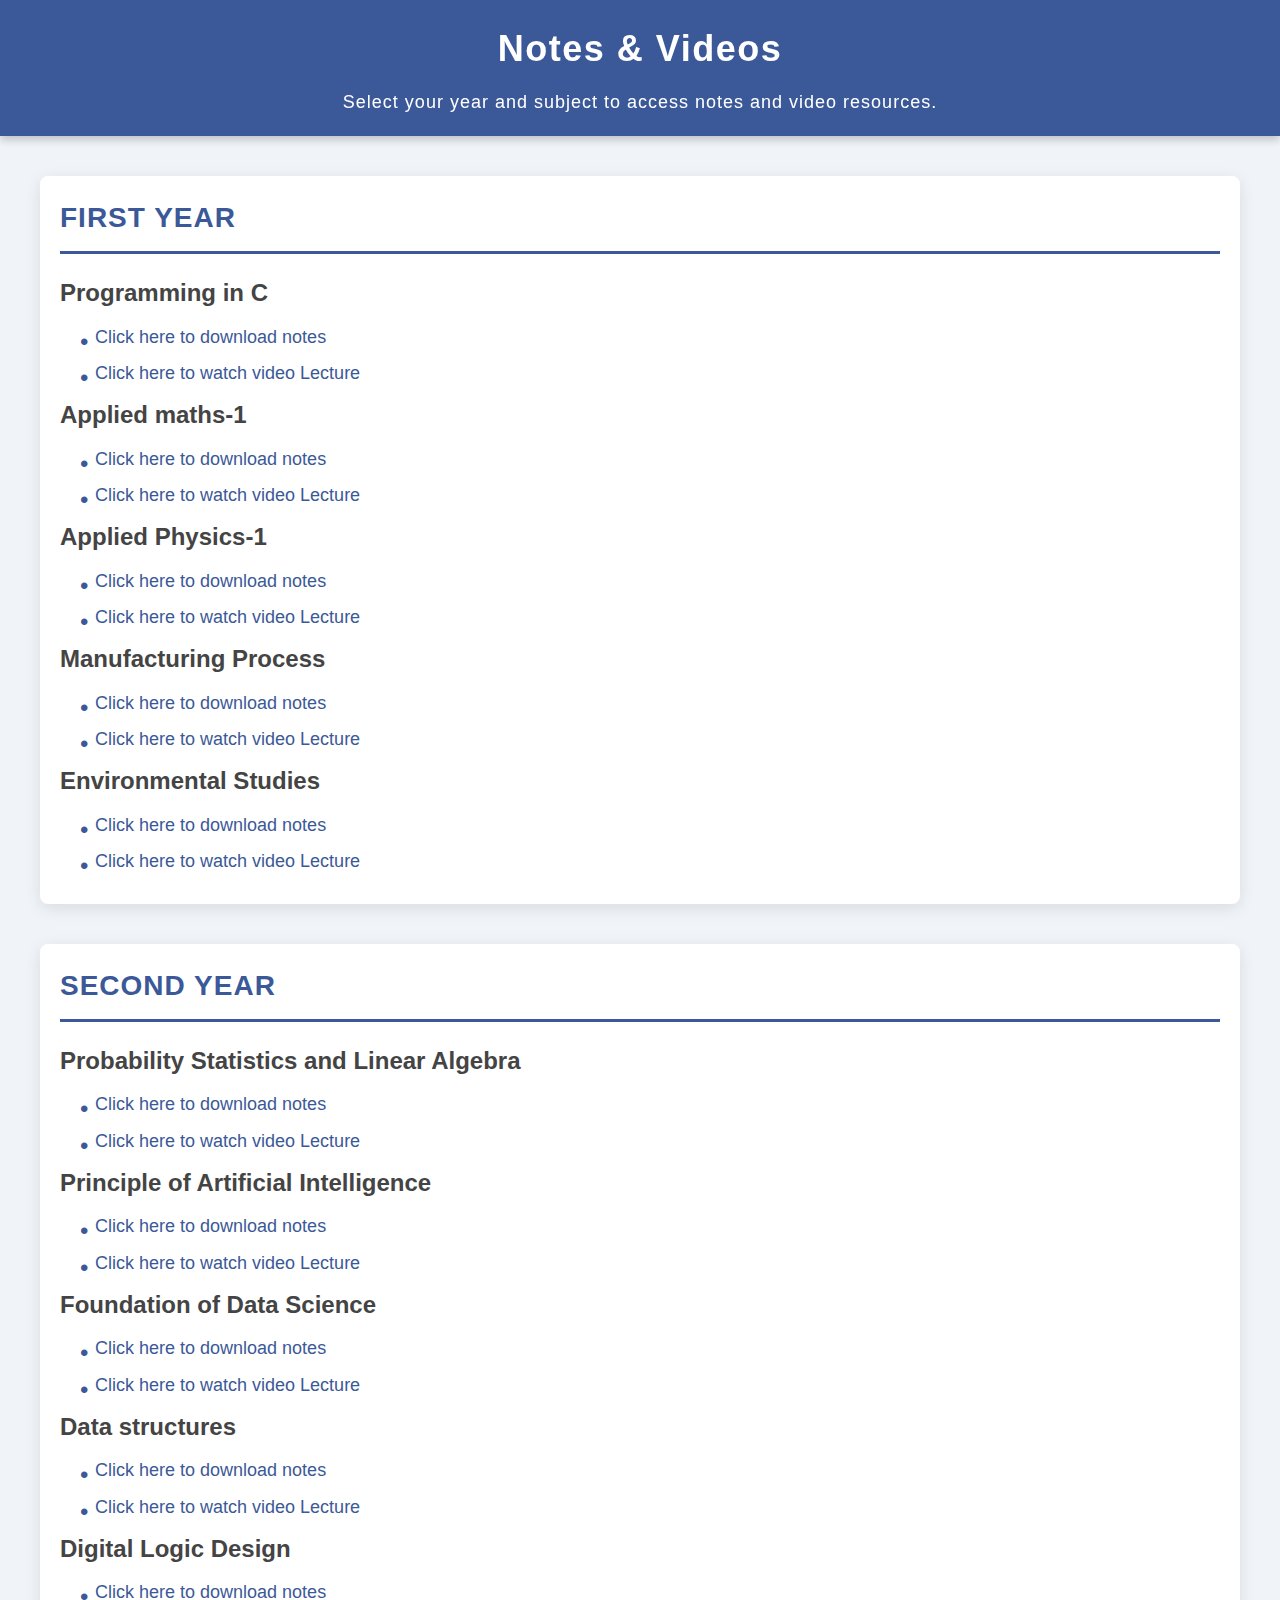
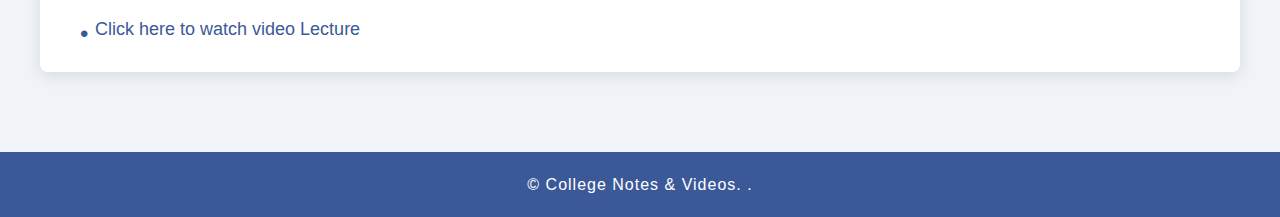
<file: Aids.html>
<!DOCTYPE html>
<html lang="en">
<head>
    <meta charset="UTF-8">
    <meta name="viewport" content="width=device-width, initial-scale=1.0">
    <title>Notes</title>
    <link rel="stylesheet" href="aids.css">
</head>
<body>
    <header>
        <h1>Notes & Videos</h1>
        <p>Select your year and subject to access notes and video resources.</p>
    </header>

    <main>
        <!-- Year 1 -->
        <section class="year-section">
            <h2>First Year</h2>
            <div class="subject">
                <h3>Programming in C</h3>
                <ul>
                    <li><a href="https://drive.google.com/drive/folders/1uWjARSYx8h5ANiuUASjOZA2-5rjovA7a?usp=drive_link" target="_blank">Click here to download notes</a></li>
                    <li><a href="https://youtube.com/playlist?list=PLqleLpAMfxGBn9v-K17ztBfNXHzPnX5sN&si=sEROLPRN_xKOXqPY "target="_blank">Click here to watch video Lecture</a></li>
                </ul>
                <h3>Applied maths-1</h3>
                <ul>
                    <li><a href="https://drive.google.com/drive/folders/1ojfxhoBnZ-tnQFnnWV73C9-psQogq74m?usp=drive_link"  target="_blank">Click here to download notes</a></li>
                    <li><a href="https://youtube.com/playlist?list=PLU6SqdYcYsfINU_Y9CMp1pZ827ZB1U-Xn&si=5rsNqeX_K3hrpGZb" target="_blank">Click here to watch video Lecture</a></li>
                </ul>
            </div>

            <div class="subject">
                <h3>Applied Physics-1</h3>
                <ul>
                    <li><a href="https://drive.google.com/drive/folders/1FQBkxWgaB0EH3vyeS3zSksMNS17If3Hb?usp=drive_link"  target="_blank">Click here to download notes</a></li>
                    <li><a href="https://youtube.com/playlist?list=PL0s3O6GgLL5eHtvSjz8Cv6zLoxinuZQh9&si=Qx8KWvWCO9-TGY9z" target="_blank">Click here to watch video Lecture</a></li>
                </ul>
                <h3>Manufacturing Process</h3>
                <ul>
                    <li><a href="https://drive.google.com/drive/folders/1kJXFTXtQ4kHj5d9VHvUZYuU-UAn622XS?usp=drive_link"  target="_blank">Click here to download notes</a></li>
                    <li><a href="https://youtube.com/playlist?list=PLbkIghvjQ7P9THjzpqSA1UWD0-VWMZlsl&si=cfEuY8QkH_8Y2spF" target="_blank">Click here to watch video Lecture</a></li>
                </ul>
            </div>

            <div class="subject">
                <h3>Environmental Studies</h3>
                <ul>
                    <li><a href="https://drive.google.com/drive/folders/1JT1_me0MWB5BrJVzNuwlQWa5gaq2SE7H?usp=drive_link" target="_blank">Click here to download notes</a></li>
                    <li><a href="https://youtube.com/playlist?list=PLjffvki0rNNFzGJyCEeziYte_Trgtafr1&si=9CTZjgGc4qsoG3Uk" target="_blank">Click here to watch video Lecture</a></li>
                </ul>
            </div>
        </section>

        <!-- Year 2 -->
        <section class="year-section">
            <h2>Second Year</h2>
            <div class="subject">
                <h3>Probability Statistics and Linear Algebra </h3>
                <ul>
                    <li><a href="https://drive.google.com/drive/folders/1_HWBHzlxIsUU0Qk-4aGXDXXIjBWSYUbN?usp=drive_link" target="_blank">Click here to download notes</a></li>
                    <li><a href="https://youtube.com/playlist?list=PL5Dqs90qDljV3zXs-DbwJHL9pZLHDQhKi&si=Z0nrBEGH0Cqq8gW2"target="_blank">Click here to watch video Lecture</a></li>
                </ul>
                <h3>Principle of Artificial Intelligence </h3>
                <ul>
                    <li><a href="https://drive.google.com/drive/folders/1lpGhGStOLyrjy68Qz3pM4j3HEdOCmDof?usp=drive_link" target="_blank">Click here to download notes</a></li>
                    <li><a href="https://youtube.com/playlist?list=PLV8vIYTIdSnYsdt0Dh9KkD9WFEi7nVgbe&si=ecZL7WPm6-qVcSFt" target="_blank">Click here to watch video Lecture</a></li>
                </ul>
            </div>

            <div class="subject">
                <h3>Foundation of Data Science </h3>
                <ul>
                    <li><a href="https://drive.google.com/drive/folders/1-u_sZDu41Y5BXcf2B20vkaAvzAyDCWUj?usp=drive_link"  target="_blank">Click here to download notes</a></li>
                    <li><a href="https://youtube.com/playlist?list=PLeo1K3hjS3us_ELKYSj_Fth2tIEkdKXvV&si=Dg1TKMKWfWYaUHPt" target="_blank">Click here to watch video Lecture</a></li>
                </ul>
                <h3>Data structures </h3>
                <ul>
                    <li><a href="https://drive.google.com/drive/folders/1B8liqIfvApWGhJXifHoer2w8vCAqQ6BQ?usp=drive_link"  target="_blank">Click here to download notes</a></li>
                    <li><a href="https://youtube.com/playlist?list=PLf0LpPWikpPfA_vez2NndnYuQy6WkpTzc&si=oJi_dbbW8n5Ge5Q-" target="_blank">Click here to watch video Lecture</a></li>
                </ul>
            </div>

            <div class="subject">
                <h3>Digital Logic Design </h3>
                <ul>
                    <li><a href="https://drive.google.com/drive/folders/1rQdLnzkeOyFqfM6jE9ORw03uTrBOb4t6?usp=drive_link" target="_blank">Click here to download notes</a></li>
                    <li><a href="https://youtube.com/playlist?list=PLxCzCOWd7aiGmXg4NoX6R31AsC5LeCPHe&si=pzjTsqVcqUjUQrzl" target="_blank">Click here to watch video Lecture</a></li>
                </ul>
            </div>
        </section>


    </main>

    <footer>
        <p>© College Notes & Videos. .</p>
    </footer>
</body>
</html>
</file>
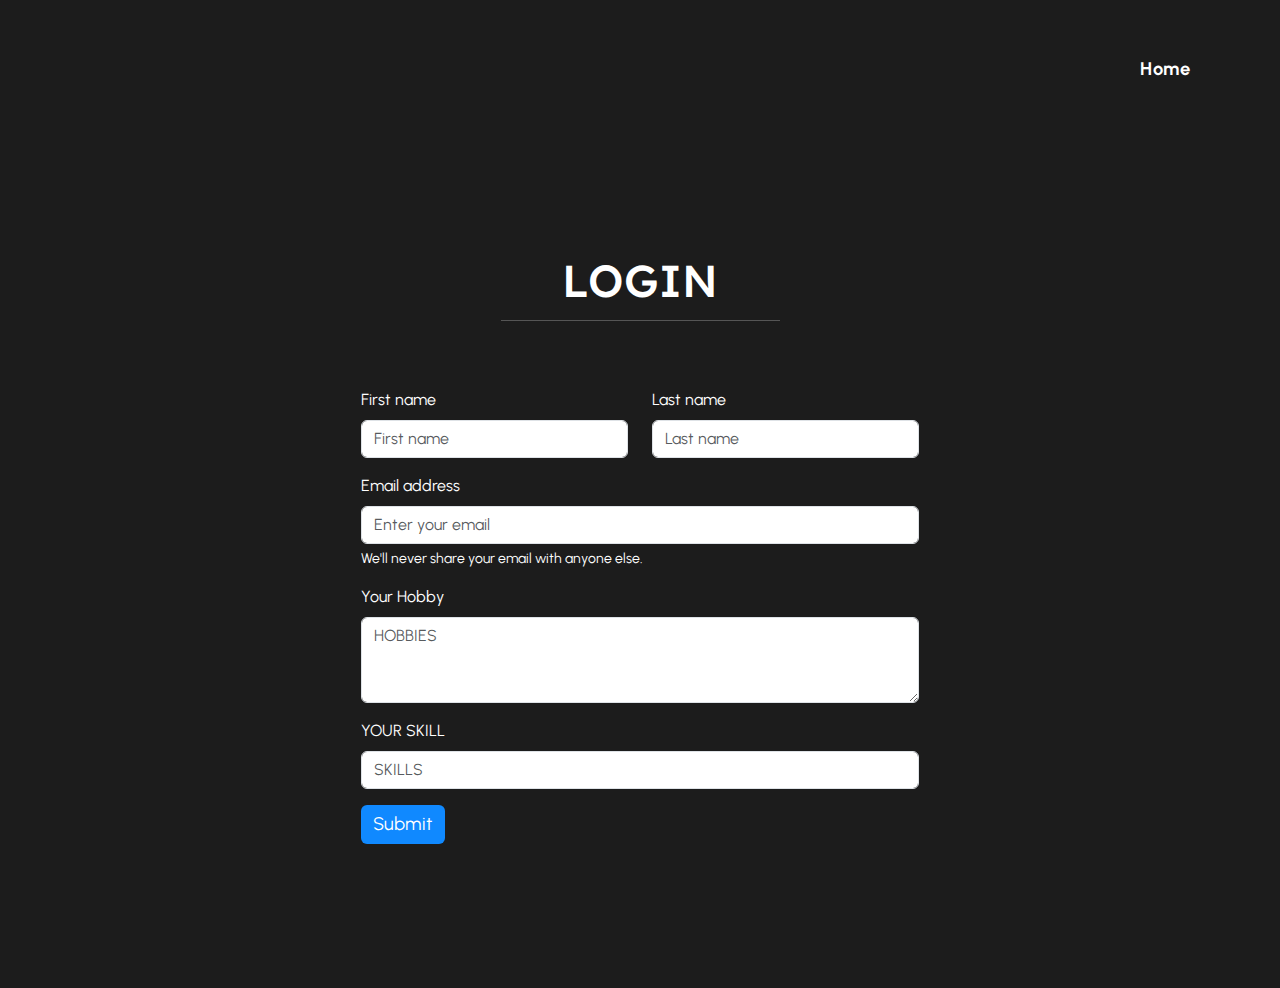
<file: contact.html>
<!doctype html>
<html lang="en">
<head>
    <meta charset="UTF-8">
    <meta name="viewport"
          content="width=device-width, user-scalable=no, initial-scale=1.0, maximum-scale=1.0, minimum-scale=1.0">
    <meta http-equiv="X-UA-Compatible" content="ie=edge">
    <link rel="stylesheet" href="./css/bootstrap.css">
    <link rel="stylesheet" href="./css/style.css">
    <link rel="stylesheet" href="https://cdnjs.cloudflare.com/ajax/libs/font-awesome/6.4.0/css/all.min.css"
          integrity="sha512-iecdLmaskl7CVkqkXNQ/ZH/XLlvWZOJyj7Yy7tcenmpD1ypASozpmT/E0iPtmFIB46ZmdtAc9eNBvH0H/ZpiBw=="
          crossorigin="anonymous" referrerpolicy="no-referrer"/>

    <title>LOGIN</title>
</head>
<body>

<nav class="navbar navbar-expand-lg bg-color py-1 pt-lg-5">
    <div class="container">
        <a class="navbar-brand text-white fw-bolder" href="#"></a>
        <button class="navbar-toggler" type="button" data-bs-toggle="collapse" data-bs-target="#navbarSupportedContent"
                aria-controls="navbarSupportedContent" aria-expanded="false" aria-label="Toggle navigation">
            <span class="navbar-toggler-icon"></span>
        </button>
        <div class="collapse navbar-collapse" id="navbarSupportedContent">
            <ul class="navbar-nav ms-auto mb-2 mb-lg-0 ">
                <li class=" nav-item">
                    <a class="nav-link active" aria-current="page" href="/index.html">Home</a>
                </li>
            </ul>

        </div>
    </div>
</nav>

<!--contact section-->
<section class="common-section bg-color contact-section text-white">


    <div class="container text-center fw-bold common-title ">
        <h2 class="common-heading text-white ">LOGIN</h2>
        <hr class="w-25 mx-auto">
    </div>

    <div class="container ">
        <div class="form-section  mx-auto">
            <form>
                <div class="mb-3">
                    <div class="row">
                        <div class="col">
                            <label for="first-name" class="form-label">First name</label>
                            <input type="text" class="form-control" id="first-name" placeholder="First name"
                                   aria-label="First name" required>
                        </div>
                        <div class="col">
                            <label for="last-name" class="form-label">Last name</label>
                            <input type="text" class="form-control" id="last-name" placeholder="Last name"
                                   aria-label="Last name" required>
                        </div>
                    </div>
                </div>

                <div class="mb-3">
                    <label for="exampleInputEmail1" class="form-label">Email address</label>
                    <input type="email" class="form-control" id="exampleInputEmail1" required placeholder="Enter your email" aria-describedby="emailHelp">
                    <div id="emailHelp" class="form-text text-white">We'll never share your email with anyone else.</div>
                </div>
                
                <div class="mb-3">
                    <label for="exampleFormControlTextarea1" class="form-label">Your Hobby</label>
                    <textarea class="form-control" id="exampleFormControlTextarea1" required placeholder="HOBBIES" rows="3"></textarea>
                </div>
                
                <div class="mb-3">
                    <label for="exampleInputEmail1" class="form-label">YOUR SKILL</label>
                    <input type="email" class="form-control" id="exampleInputEmail1" required placeholder="SKILLS" aria-describedby="emailHelp">
                    <div id="emailHelp" class="form-text text-white"></div>
                </div>

                <button type="submit" class="btn btn-primary">Submit</button>
            </form>
        </div>
    </div>
    <div class="custom-shape-divider-bottom-1684208460">
        <svg data-name="Layer 1" xmlns="http://www.w3.org/2000/svg" viewBox="0 0 1200 120" preserveAspectRatio="none">
            
        </svg>
    </div>

</section>
<script src="https://cdn.jsdelivr.net/npm/bootstrap@5.0.2/dist/js/bootstrap.bundle.min.js"
        integrity="sha384-MrcW6ZMFYlzcLA8Nl+NtUVF0sA7MsXsP1UyJoMp4YLEuNSfAP+JcXn/tWtIaxVXM"
        crossorigin="anonymous"></script>

<script>
    const tooltipTriggerList = document.querySelectorAll('[data-bs-toggle="tooltip"]')
    const tooltipList = [...tooltipTriggerList].map(tooltipTriggerEl => new bootstrap.Tooltip(tooltipTriggerEl))
</script>
</body>
</html>
</file>
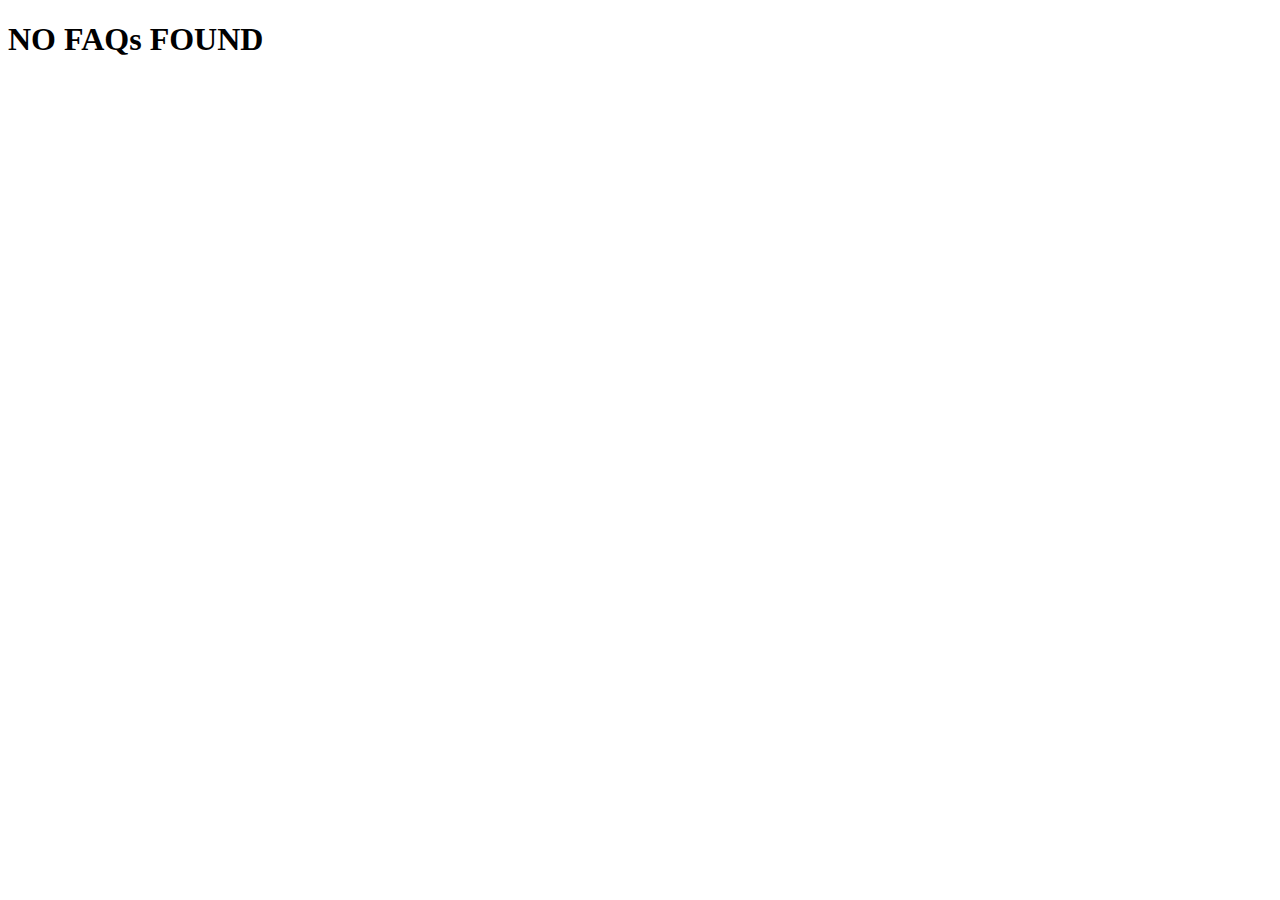
<file: faqs.html>
<!DOCTYPE html>
<html lang="en">
<head>
    <meta charset="UTF-8">
    <meta name="viewport" content="width=device-width, initial-scale=1.0">
    <title>Document</title>
</head>
<body>
    <h1>NO FAQs FOUND</h1>
</body>
</html>
</file>
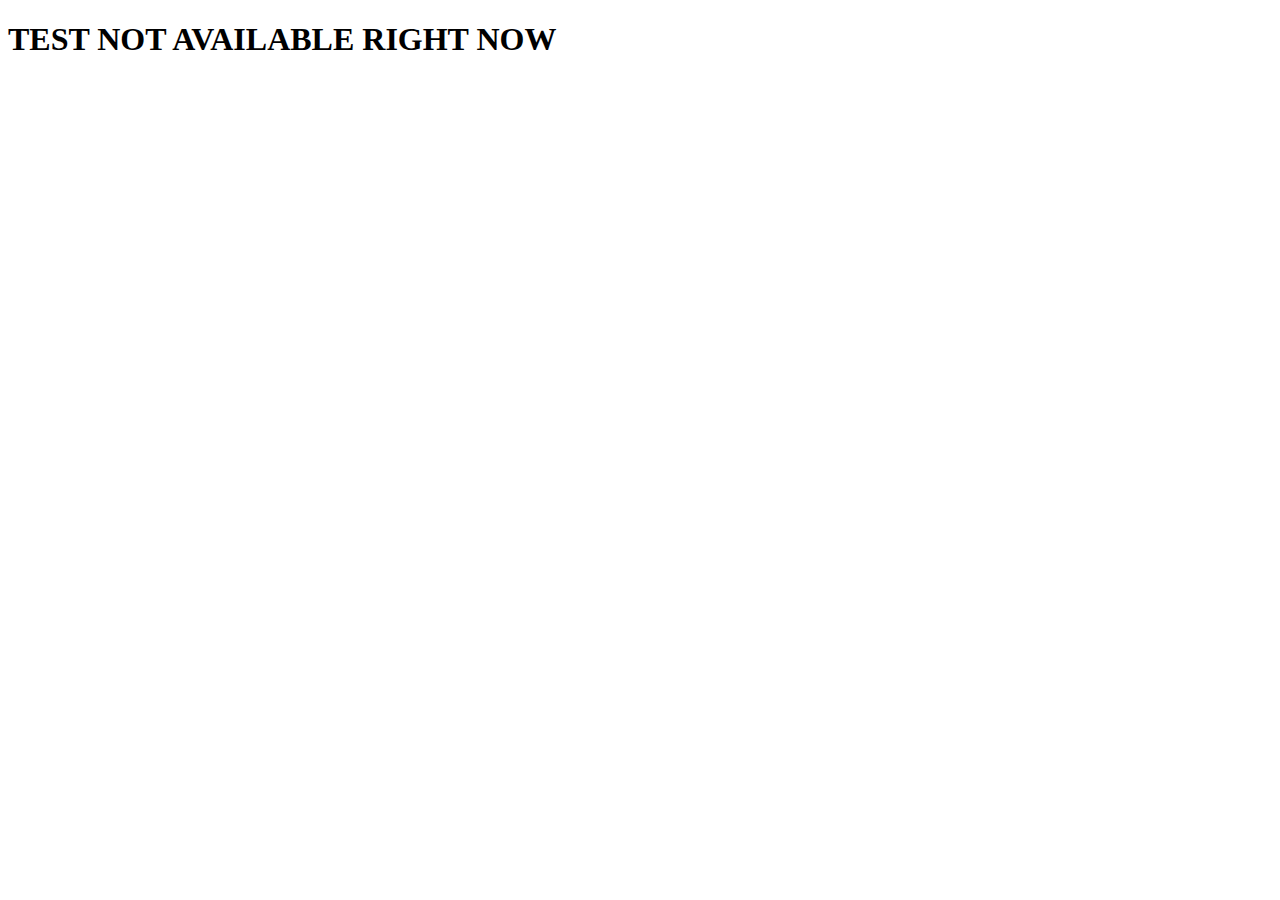
<file: test.html>
<!DOCTYPE html>
<html lang="en">
<head>
    <meta charset="UTF-8">
    <meta name="viewport" content="width=device-width, initial-scale=1.0">
    <title>Document</title>
</head>
<body>
    <h1>TEST NOT AVAILABLE RIGHT NOW</h1>
</body>
</html>
</file>
<file: aids.css>
/* Global Styling */
* {
    margin: 0;
    padding: 0;
    box-sizing: border-box;
}

body {
    font-family: 'Poppins', sans-serif;
    line-height: 1.6;
    background-color: #f0f4f8;
    color: #333;
}

/* Header Styling */
header {
    background-color: #3b5998;
    color: white;
    padding: 20px;
    text-align: center;
    box-shadow: 0 4px 8px rgba(0, 0, 0, 0.2);
    position: sticky;
    top: 0;
    z-index: 1000;
}

header h1 {
    font-size: 36px;
    margin-bottom: 10px;
    letter-spacing: 1.5px;
}

header p {
    font-size: 18px;
    letter-spacing: 1px;
}

/* Main Content Styling */
main {
    padding: 40px;
}

/* Year Section Styling */
.year-section {
    margin-bottom: 40px;
    background: white;
    padding: 20px;
    border-radius: 8px;
    box-shadow: 0 4px 16px rgba(0, 0, 0, 0.1);
    animation: slideIn 0.5s ease-in-out;
    transition: transform 0.3s ease;
}

.year-section:hover {
    transform: translateY(-10px);
}

.year-section h2 {
    font-size: 28px;
    color: #3b5998;
    margin-bottom: 20px;
    border-bottom: 3px solid #3b5998;
    padding-bottom: 10px;
    text-transform: uppercase;
    letter-spacing: 1px;
}

/* Subject Section Styling */
.subject h3 {
    font-size: 24px;
    margin-bottom: 10px;
    color: #444;
}

.subject ul {
    list-style-type: none;
    padding-left: 20px;
}

.subject ul li {
    margin-bottom: 8px;
}

.subject ul li a {
    text-decoration: none;
    color: #3b5998;
    font-size: 18px;
    transition: color 0.3s ease;
    position: relative;
    padding-left: 15px;
}

.subject ul li a:hover {
    color: #f39c12;
}

.subject ul li a::before {
    content: "•";
    position: absolute;
    left: 0;
    font-size: 24px;
    color: #3b5998;
    transition: color 0.3s ease;
}

.subject ul li a:hover::before {
    color: #f39c12;
}

/* Footer Styling */
footer {
    text-align: center;
    padding: 20px;
    background-color: #3b5998;
    color: white;
    position: relative;
    bottom: 0;
    width: 100%;
    font-size: 16px;
    letter-spacing: 1px;
}

/* Animations */
@keyframes slideIn {
    from {
        transform: translateY(50px);
        opacity: 0;
    }
    to {
        transform: translateY(0);
        opacity: 1;
    }
}

/* Media Queries for Responsive Design */
@media (max-width: 768px) {
    header h1 {
        font-size: 28px;
    }

    header p {
        font-size: 16px;
    }

    main {
        padding: 20px;
    }

    .year-section h2 {
        font-size: 24px;
    }

    .subject h3 {
        font-size: 20px;
    }

    .subject ul li a {
        font-size: 16px;
    }

    footer {
        font-size: 14px;
    }
}
</file>
<file: css/style.css>
@import url('https://fonts.googleapis.com/css2?family=Josefin+Sans:wght@400;600;700&family=Lexend+Deca:wght@100;200;300;400;500;600;700&family=Montserrat:wght@400;700&family=Mulish:wght@300&family=Poppins:wght@300;400;600&family=Urbanist:wght@300;400;600;700;800;900&display=swap');


*{
    margin: 0;
    padding: 0;
    box-sizing: border-box;

    font-family: "Urbanist", sans-serif;
}

:root{
    --bs-dark-color: #1a1d20;
    --bs-dark-primary:#1c1c1c;
    --bs-main-color:#fff;
    --bs-primary-color:#c6c6c6;
    --secondary-color: #29a9fd;
    --bs-supporting-color: #C850C0;
}

h1, h2,h3,h4,h5{
    font-family: 'Lexend Deca', sans-serif;
    color: var( --bs-dark-color);
}

h1{
    font-size: 3.8rem;
}

h2{
    line-height: 3rem;
    font-weight: 600;
    font-size: 3.4rem;
}

p{
    margin: 0;
    font-weight: 400;
    font-size: 1rem;
    color: var( --bs-dark-color);
    letter-spacing: 0.07rem;
    line-height: 1.55rem;
    font-synthesis: none;
    text-rendering: optimizeLegibility;
}

a{
    text-decoration: none;
}

.bg-main{
    height: 80vh;
    position: relative;
}

.bg-color{
    background-color: var(--bs-dark-primary);
}

.bg-theme{

    color: var( --bs-supporting-color);
    background-image: none!important;
}

.fa-star{
    color: var( --bs-supporting-color);
}

.nav-link{
    color: var(--bs-main-color)!important;
    font-weight: bold;
}

.nav-link:hover{
    color: var(--secondary-color) !important;
}

/*hero section style */

.hero-section .container{
    display:grid;
    place-items: center;
    height: inherit;
}
.hero-section h1{
    font-size: 3.4rem;
}

.hero-section h1:first-letter{
    /*font-size: 10rem;*/
    initial-letter: 2 ;
    padding-right: .2rem;
    color: var(--secondary-color);
}

.hero-video--section{
    width: 30rem;
    border-radius: 2rem;
}

@media screen and (max-width: 1400px) {

    .hero-video--section{
        width: 25rem;
        border-radius: 1rem;
    }
}


@media screen and (max-width: 1200px) {

    .hero-section{
        height: 80vh;
    }

    .hero-video--section{
        width: 20rem;
        border-radius: 1rem;
    }
}



@media screen and (max-width: 998px) {

    h1{
        font-size: 2.4rem;
    }

    section .common-heading{
        font-size: 2rem;
    }

    section  .para-width{
        width:  auto;
    }

    .hero-section{
        height: 100vh;
    }

    .navbar-toggler{
        border-color: var( --bs-main-color);
    }

    .navbar-toggler-icon{
        background-color: var( --bs-main-color);
    }

}

/*shape divider start */

.custom-shape-divider-bottom-1684208460 {
    position: absolute;
    bottom: 0;
    left: 0;
    width: 100%;
    overflow: hidden;
    line-height: 0;
    transform: rotate(180deg);
}

.custom-shape-divider-bottom-1684208460 svg {
    position: relative;
    display: block;
    width: calc(100% + 1.3px);
    height: 150px;
}

.custom-shape-divider-bottom-1684208460 .shape-fill {
    fill: var( --bs-main-color);
}

/*shape dividers end */

.common-section{
    padding: 0 0 9rem 0;
}

.more-info-section{
    background-image: linear-gradient(rgba(22,22,22,0.9), rgba(22,22,22,0.9)), url("https://images.pexels.com/photos/316093/pexels-photo-316093.jpeg?auto=compress&cs=tinysrgb&w=1260&h=750&dpr=1");
    background-size: cover;
    background-position: center;
    background-repeat: no-repeat;
    background-attachment: fixed;
    padding: 6rem 0;
    overflow: hidden;
}

.more-info-section .img-section{
    position: relative;
}

.more-info-section img{
    position: absolute;
    top: -10%;
    left: 0;
    max-width: 100%;
    width: 70%;
    /*transform: scaleX(-1);*/
}


@media screen and (max-width: 1200px) {
    .more-info-section img{
        position: absolute;
        bottom: 10%;
        /*right: 10%;*/
        /*top: 50%;*/
        top: 0;
        left: 55%;
        max-width: 100%;
        width: 50%;
        transform: scaleX(1);
    }


    .para-width{
        width: 90%
    }

}

@media screen and (max-width: 768px) {
    .more-info-section img{
        display: none;
    }
}




.services-section{
    padding: 6rem 0 3rem 0!important;
}

.business-section{
    padding-top: 3rem;
}

.btn-primary{
    background: #1089ff;
    border: none;
    outline: none;
}

.para-width{
    width: 55ch;
}

.text-grey{
    color:#00000080;
}

.text-light-grey{
    color:var(--bs-primary-color);
}

.card-title{
    font-weight: 500;
    letter-spacing: .05rem;
}

.common-heading{
    font-size: 2.8rem;
    font-weight: 500;
    letter-spacing: 0.01rem!important;
}

.common-title {
    margin-bottom: 4.2rem;
}

.card-box:hover{
    box-shadow: rgba(149, 157, 165, 0.2) 0 8px 24px;
}

.services-section .card-box{
    padding: 4rem  2.4rem 3rem!important;
    border-radius: .5rem!important;
}

button, a{
    font-size: 1.15rem!important;
    letter-spacing: 0.03rem;
    word-spacing: .1rem;
}

.btn-dark{
    background-color: #1a1d20;
    color: var( --bs-main-color);
}

/*carousal section */
.carousel-inner .card{
    background-color: #262631;
    color: var( --bs-main-color);
    transition: all .2s linear;
}

.carousel-inner .card p{
    color: var( --bs-main-color);
}

.carousel-inner .card:hover{
    background: var( --bs-main-color);
    color: var( --bs-dark-color);
}

.carousel-inner .card:hover p{
    color: var( --bs-dark-color);
}


@media screen and (max-width: 998px) {
    .carousel .carousel-indicators {
        bottom: -8%;
    }
}

/*carousal section end */


/*blog section */

.blog-section{
    padding-bottom: 3rem;
}

/*blog section ends */

/*contact section */

.contact-section{
    position: relative;
}

.contact-section .common-title{
    padding-top: 10rem;
}

.contact-section .form-section{
    width: 50%;
}

.custom-shape-divider-top-1684211116 {
    position: absolute;
    top: 0;
    left: 0;
    width: 100%;
    overflow: hidden;
    line-height: 0;
}

.custom-shape-divider-top-1684211116 svg {
    position: relative;
    display: block;
    width: calc(100% + 1.3px);
    height: 150px;
}

.custom-shape-divider-top-1684211116 .shape-fill {
    fill: var( --bs-main-color);
}




@media screen and (max-width: 998px) {
    .contact-section .common-title{
       padding-top: 10rem;
    }

    .contact-section  .form-section{
        width: 100%;
    }
}

/*contact section end */

/*footer styling */
.main-footer-section{
 padding: 0 0 4rem 0;
    background-color: #222;
    color: var( --bs-main-color);
}

.contact-div{
    background-color:  var(--bs-dark-primary);
}

.icon-div{
    width: 5rem;
    height: 5rem;
    /*background: #1089ff;*/
}

.icon-  {
    width: 2.5rem;
    height: 2.5rem;
    background-color: #1089ff;
    color: var( --bs-main-color);
}

.icon-span .fa-brands, .fab{
    color:white;
}

.carousel-indicators{
    bottom: -20%;
}

.carousel-indicators [data-bs-target]{
    margin-top: 2rem;
    width: .7rem;
    height: .7rem;
    background-color: #1089ff;
}
</file>
